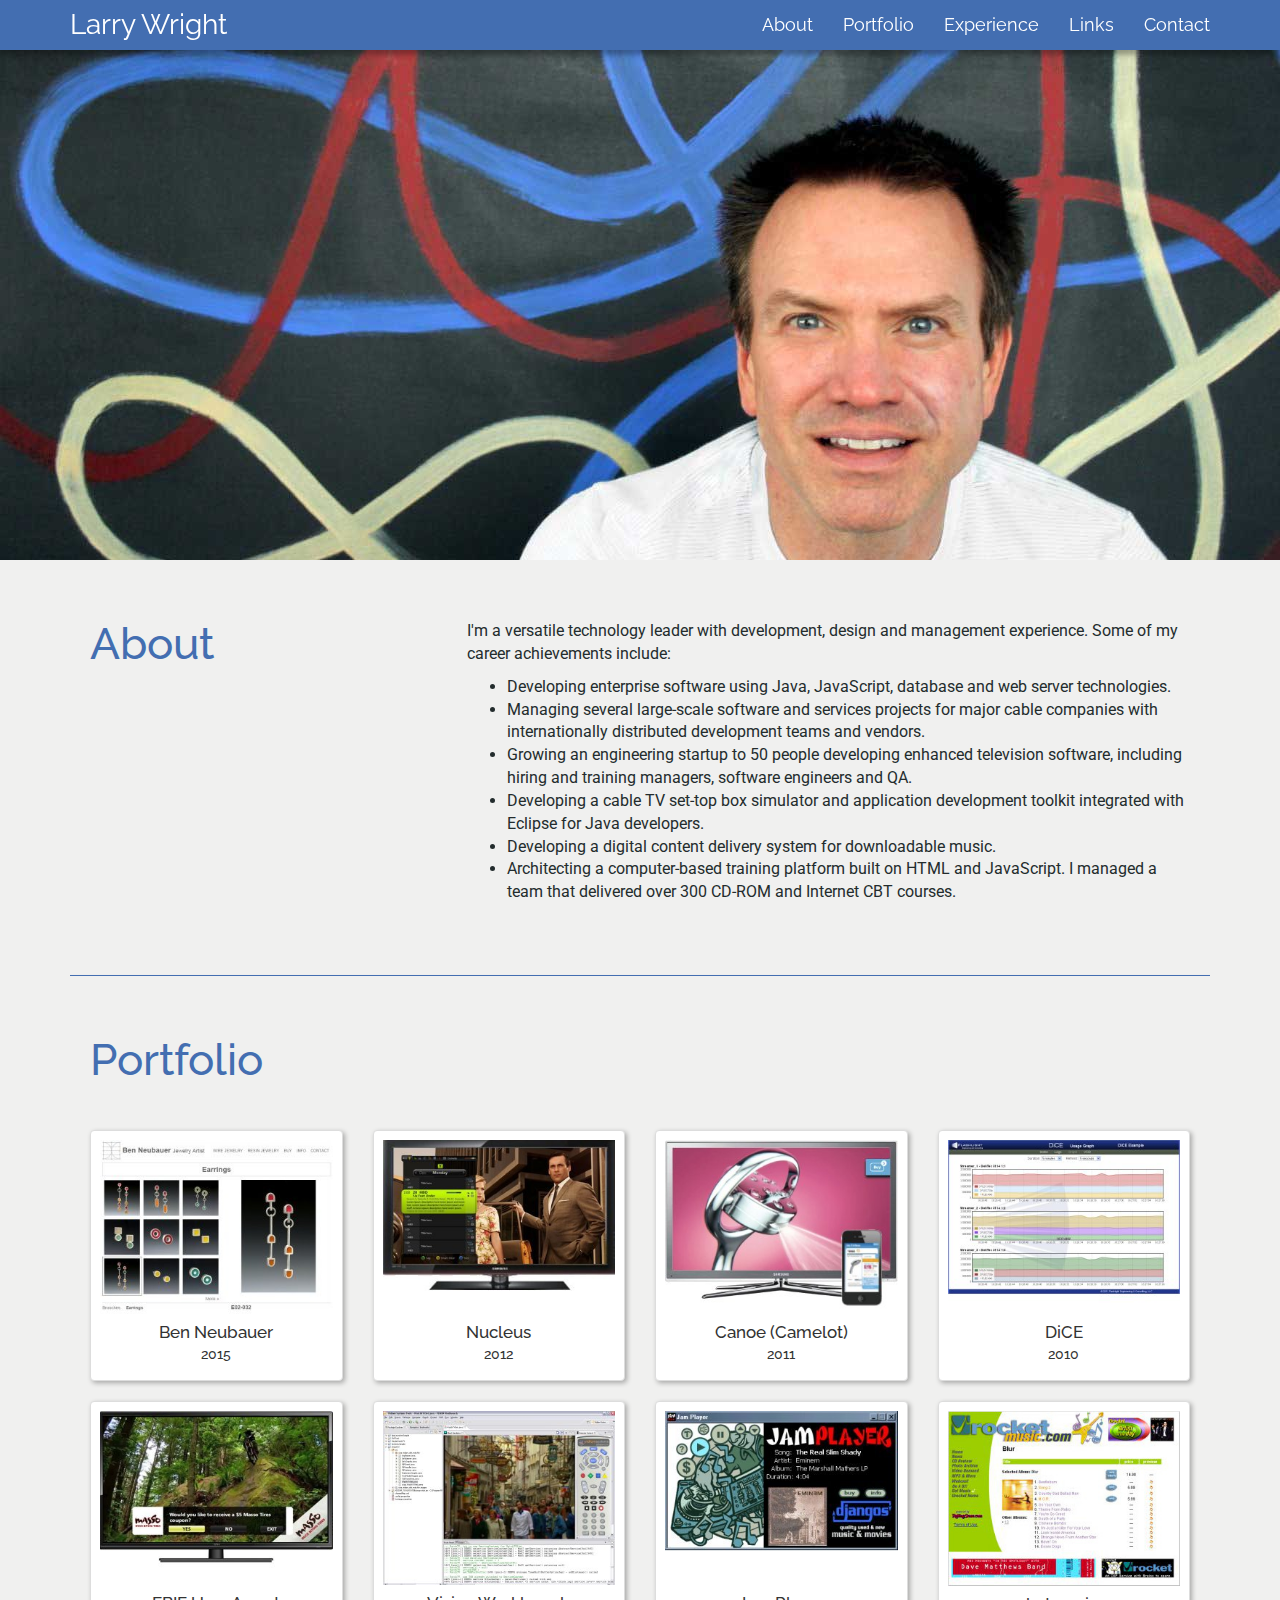
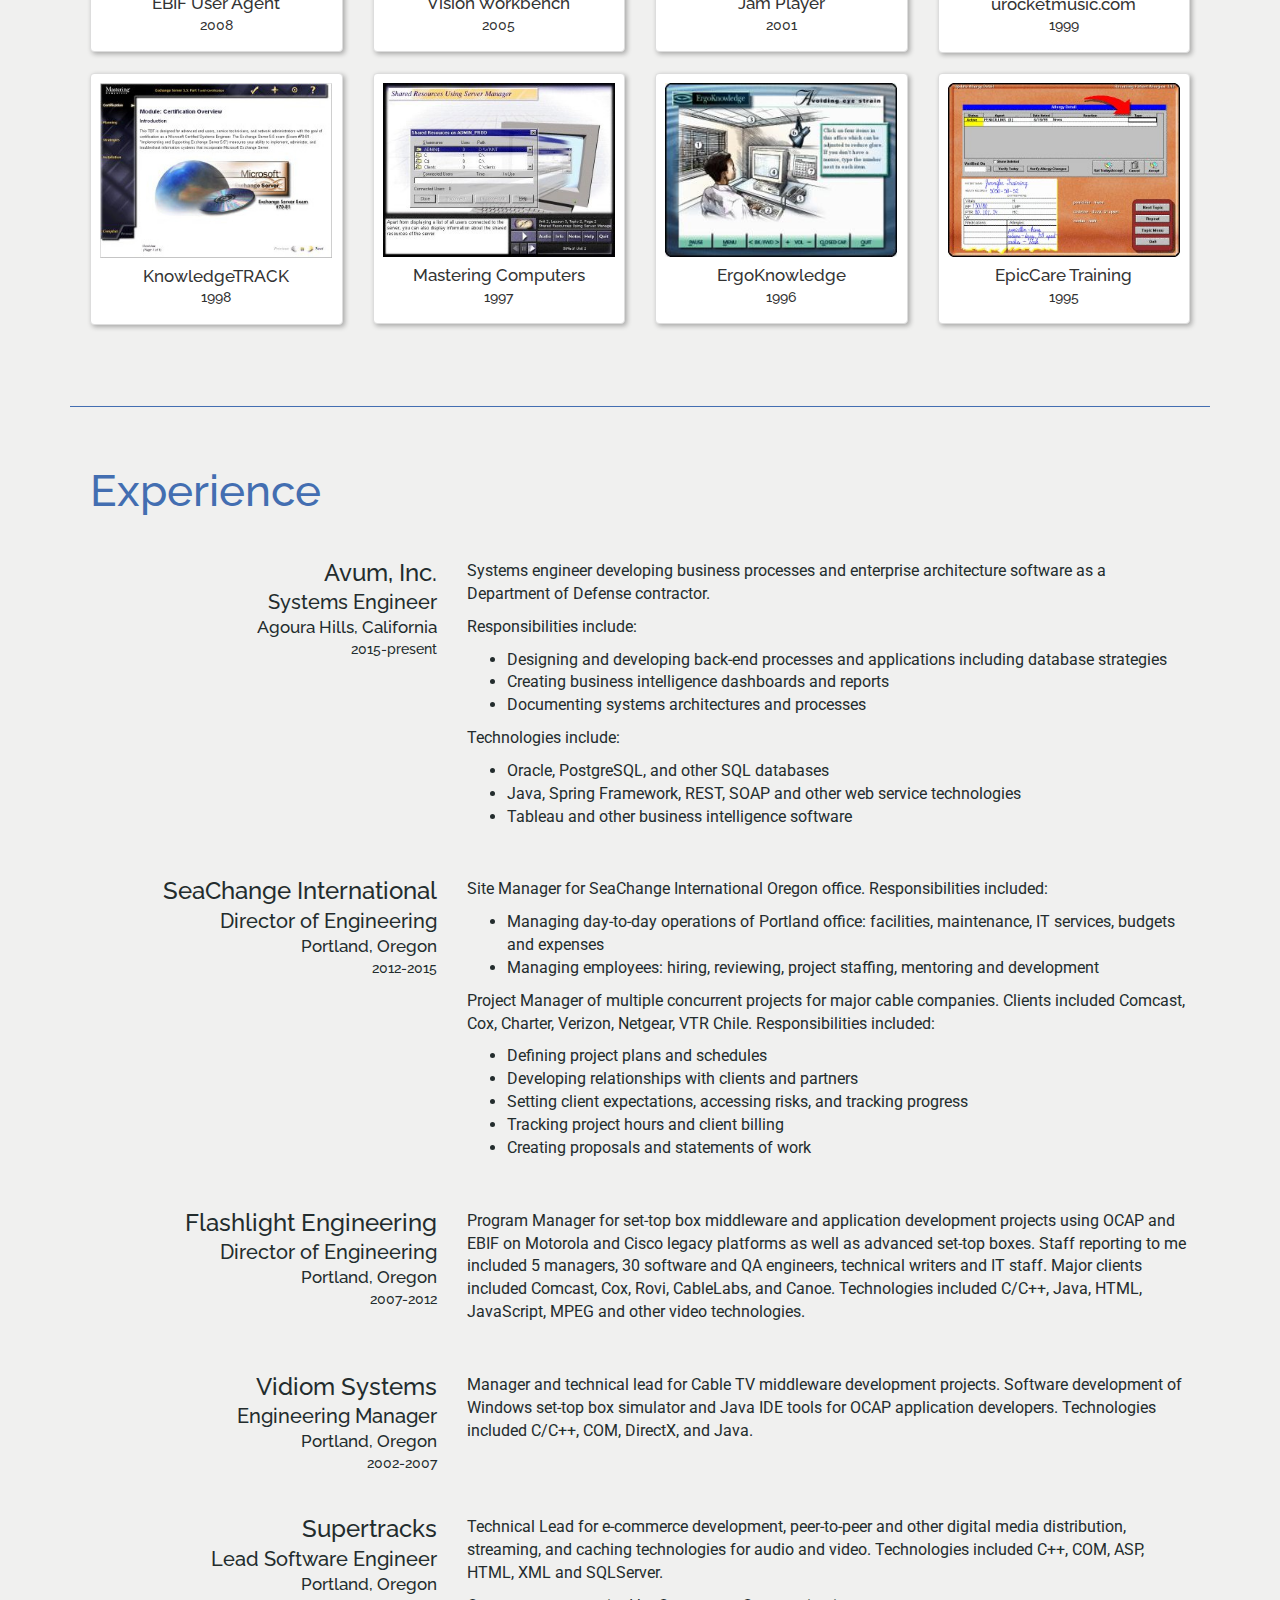
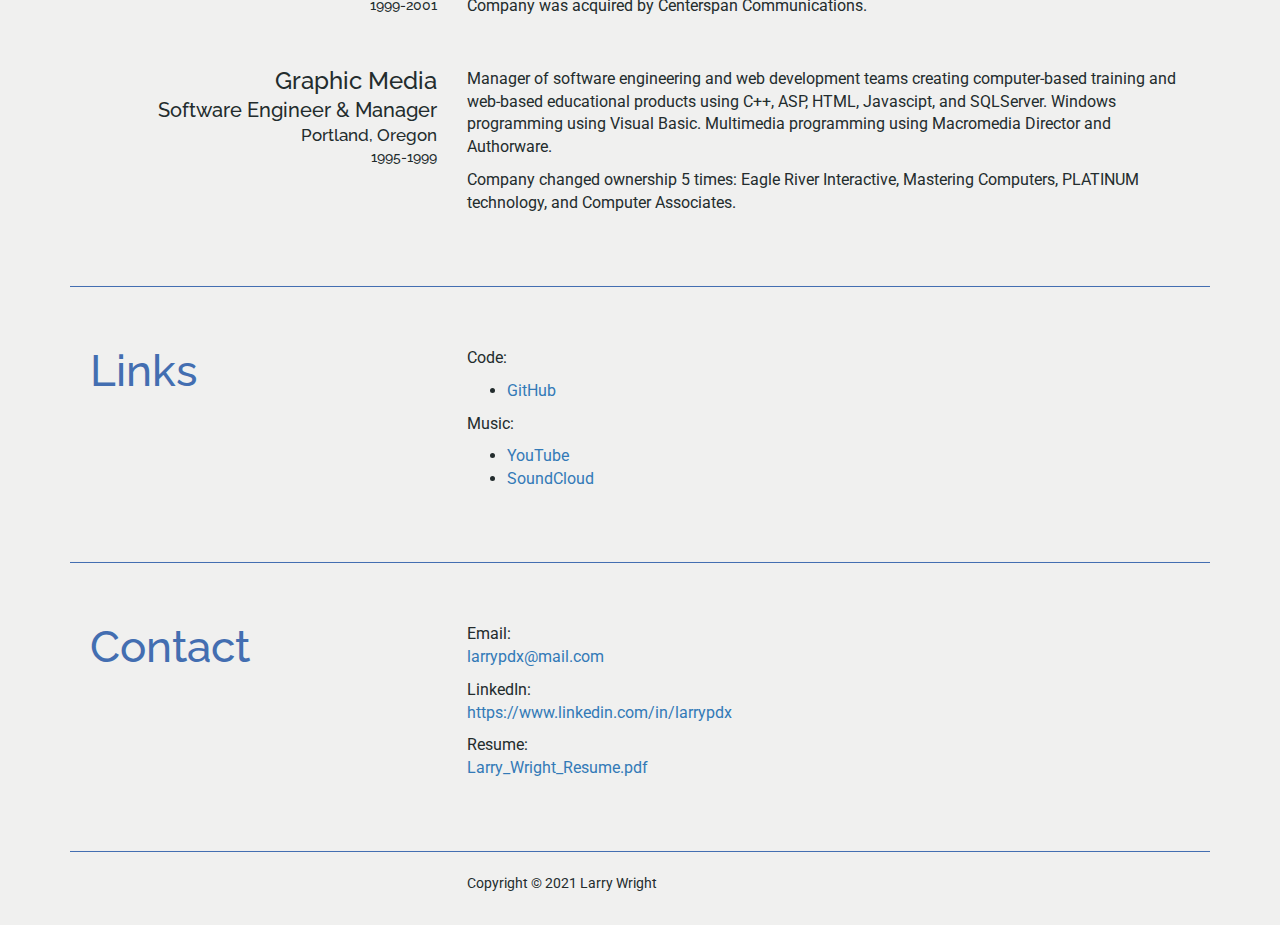
<file: index.html>
<!DOCTYPE html>
<html lang="en">
<head>
  <meta charset="utf-8">
  <meta http-equiv="X-UA-Compatible" content="IE=edge">
  <meta name="viewport" content="width=device-width, initial-scale=1">
  <meta name="description" content="Larry Wright: software developer, project manager and technology leader in Portland, OR">
  <meta name="author" content="Larry Wright">
  <link rel="icon" href="favicon.png">
  <link rel="stylesheet" href="https://fonts.googleapis.com/css?family=Raleway:400,700|Roboto:400,400italic,700">
  <title>Larry Wright</title>

  <!-- Bootstrap core CSS -->
  <link rel="stylesheet" href="https://maxcdn.bootstrapcdn.com/bootstrap/3.3.5/css/bootstrap.min.css">

  <!-- Custom styles for this template -->
  <link href="css/app.css" rel="stylesheet">

  <!-- HTML5 shim and Respond.js for IE8 support of HTML5 elements and media queries -->
  <!--[if lt IE 9]>
    <script src="https://oss.maxcdn.com/html5shiv/3.7.2/html5shiv.min.js"></script>
    <script src="https://oss.maxcdn.com/respond/1.4.2/respond.min.js"></script>
  <![endif]-->
</head>

<body>

<nav class="navbar navbar-inverse navbar-fixed-top">
  <div class="container">
    <div class="navbar-header">
      <button type="button" class="navbar-toggle collapsed" data-toggle="collapse" data-target="#navbar">
        <span class="icon-bar"></span>
        <span class="icon-bar"></span>
        <span class="icon-bar"></span>
      </button>
      <a class="navbar-brand" data-scroll href="#">Larry Wright</a>
    </div>
    <div id="navbar" class="navbar-collapse collapse">
      <ul class="nav navbar-nav navbar-right">
        <li><a data-scroll href="#about">About</a></li>
        <li><a data-scroll href="#portfolio">Portfolio</a></li>
        <li><a data-scroll href="#experience">Experience</a></li>
        <li><a data-scroll href="#links">Links</a></li>
        <li><a data-scroll href="#contact">Contact</a></li>
      </ul>
    </div>
  </div>
</nav>

<section id="hero"></section>

<!-- Main Content -->
<div class="container">

<!-- About -->
<section id="about">
  <div class="row">
    <div class="col-md-4">
      <h1>About</h1>
    </div>
    <div class="col-md-8">
      <p>I'm a versatile technology leader with development, design and management experience. Some of my career achievements include:</p>
      <ul>
          <li>Developing enterprise software using Java, JavaScript, database and web server technologies.</li>
          <li>Managing several large-scale software and services projects for major cable companies with internationally distributed development teams and vendors.</li>
          <li>Growing an engineering startup to 50 people developing enhanced television software, including hiring and training managers, software engineers and QA.</li>
          <li>Developing a cable TV set-top box simulator and application development toolkit integrated with Eclipse for Java developers.</li>
          <li>Developing a digital content delivery system for downloadable music.</li>
          <li>Architecting a computer-based training platform built on HTML and JavaScript. I managed a team that delivered over 300 CD-ROM and Internet CBT courses.</li>
      </ul>
    </div><!-- col -->
  </div><!-- row -->
</section>

<hr>

<!-- Portfolio -->
<section id="portfolio">
  <div class="row">
    <div class="col-md-12">
      <h1>Portfolio</h1>
    </div>
  </div>
  <div class="row">

    <div class=" col-sm-4 col-md-3">
      <a class="thumbnail" href="img/jewel_large.jpg">
        <img src="img/jewel_small.jpg" alt="benneubauer.com">
        <div class="caption">
          <h4 >Ben Neubauer</h4>
          <h5>2015</h5>
        </div>
      </a>
    </div>
    <div class=" col-sm-4 col-md-3">
      <a class="thumbnail" href="img/nucleus_large.jpg">
        <img src="img/nucleus_small.jpg" alt="Nucleus">
        <div class="caption">
          <h4>Nucleus</h4>
          <h5>2012</h5>
        </div>
      </a>
    </div>
    <div class=" col-sm-4 col-md-3">
      <a class="thumbnail" href="img/camelot_large.jpg">
        <img src="img/camelot_small.jpg" alt="Canoe (Camelot)">
        <div class="caption">
          <h4>Canoe (Camelot)</h4>
          <h5>2011</h5>
        </div>
      </a>
    </div>
    <div class=" col-sm-4 col-md-3">
      <a class="thumbnail" href="img/dice_large.jpg">
        <img src="img/dice_small.jpg" alt="DiCE">
        <div class="caption">
          <h4>DiCE</h4>
          <h5>2010</h5>
        </div>
      </a>
    </div>
    <div class=" col-sm-4 col-md-3">
      <a class="thumbnail" href="img/ebif_large.jpg">
        <img src="img/ebif_small.jpg" alt="EBIF User Agent">
        <div class="caption">
          <h4>EBIF User Agent</h4>
          <h5>2008</h5>
        </div>
      </a>
    </div>
    <div class=" col-sm-4 col-md-3">
      <a class="thumbnail" href="img/vwb_large.jpg">
        <img src="img/vwb_small.jpg" alt="Vision Workbench">
        <div class="caption">
          <h4>Vision Workbench</h4>
          <h5>2005</h5>
        </div>
      </a>
    </div>
    <div class=" col-sm-4 col-md-3">
      <a class="thumbnail" href="img/jamplayer_large.jpg">
        <img src="img/jamplayer_small.jpg" alt="Jam Player">
        <div class="caption">
          <h4>Jam Player</h4>
          <h5>2001</h5>
        </div>
      </a>
    </div>
    <div class=" col-sm-4 col-md-3">
      <a class="thumbnail" href="img/urocket_large.jpg">
        <img src="img/urocket_small.jpg" alt="urocketmusic.com">
        <div class="caption">
          <h4>urocketmusic.com</h4>
          <h5>1999</h5>
        </div>
      </a>
    </div>
    <div class=" col-sm-4 col-md-3">
      <a class="thumbnail" href="img/knowledgetrack_large.jpg">
        <img src="img/knowledgetrack_small.jpg" alt="KnowledgeTRACK">
        <div class="caption">
          <h4>KnowledgeTRACK</h4>
          <h5>1998</h5>
        </div>
      </a>
    </div>
    <div class=" col-sm-4 col-md-3">
      <a class="thumbnail" href="img/skillbuilder_large.jpg">
        <img src="img/skillbuilder_small.jpg" alt="Mastering Computers CBT">
        <div class="caption">
          <h4>Mastering Computers</h4>
          <h5>1997</h5>
        </div>
      </a>
    </div>
    <div class=" col-sm-4 col-md-3">
      <a class="thumbnail" href="img/ergoknowledge_small.jpg">
        <img src="img/ergoknowledge_small.jpg" alt="ErgoKnowledge">
        <div class="caption">
          <h4>ErgoKnowledge</h4>
          <h5>1996</h5>
        </div>
      </a>
    </div>
    <div class=" col-sm-4 col-md-3">
      <a class="thumbnail" href="img/kaiser_small.jpg">
        <img src="img/kaiser_small.jpg" alt="EpicCare Training">
        <div class="caption">
          <h4>EpicCare Training</h4>
          <h5>1995</h5>
        </div>
      </a>
    </div>

  </div><!-- row -->
</section>

<!-- Modal -->
<div id="lightbox" class="modal fade">
  <div class="modal-dialog modal-lg">
    <div class="modal-content">

      <div class="modal-header">
        <button type="button" class="close" data-dismiss="modal"><span>&times;</span></button>
        <h4 class="modal-title">Portfolio</h4>
      </div>

      <div class="modal-body">

<!-- Carousel -->
<div id="carousel" class="carousel slide" data-ride="carousel" data-interval="false">
  <div class="carousel-inner" role="listbox">
    <div class="item active">
      <img src="img/jewel_large.jpg" alt="">
      <div class="carousel-caption">
        <h3>Ben Neubauer Jewelry</h3>
        <h4>2015</h4>
        <p>In this freelance project, I developed a PHP application for <b>Ben Neubauer</b> (jewelry artist). One of his main goals was to have a website with a highly customized look but retain the ability to easily add new products to the site. See the live site here: <a href='http://benneubauer.com/' target='_blank'>http://benneubauer.com</a></p>
      </div>
    </div>
    <div class="item">
      <img src="img/nucleus_large.jpg" alt="">
      <div class="carousel-caption">
        <h3>Nucleus</h3>
        <h4>2012</h4>
        <p><b>SeaChange Nucleus</b> video gateway software is an implementation of the Open Cable RDK (Reference Design Kit) standard for advanced set-top boxes. Nucleus provides a TV-centric framework for HTML5 applications running on advanced set-top boxes.</p>
        <p>My team ported the Nucleus stack to an Arris gateway and IP client for VTR Chile. I also managed a team developing an enhanced program guide using HTML5 and Javacript.</p>
      </div>
    </div>
    <div class="item">
      <img src="img/camelot_large.jpg" alt="">
      <div class="carousel-caption">
        <h3>Canoe (Camelot)</h3>
        <h4>2011</h4>
        <p><b>Camelot</b> was a project for Canoe Ventures that combined EBIF applications on cable TV set-top boxes with HTML applications on mobile devices to provide interactive e-commerce solutions to TV viewers.</p>
      </div>
    </div>
    <div class="item">
      <img src="img/dice_large.jpg" alt="">
      <div class="carousel-caption">
        <h3>DiCE</h3>
        <h4>2010</h4>
        <p>The Flashlight Digital Cable Emulator (<b>DiCE</b>) is a Linux-based video streamer that enables software developers to build and test interactive TV applications. DiCE delivers MPEG-2 transport streams (both broadcast and on-demand formats) as well as interactive applications and program specific information (PSI) to cable devices via QAM. DiCE provides a web interface to configure streams and applications.</p>
      </div>
    </div>
    <div class="item">
      <img src="img/ebif_large.jpg" alt="">
      <div class="carousel-caption">
        <h3>EBIF User Agent</h3>
        <h4>2008</h4>
        <p>Enhanced Binary Interchange Format (<b>EBIF</b>) is a specification for software applications that provide interactivity on most legacy set-top boxes. EBIF applications can be delivered over an RF stream to any set-top box with an EBIF user agent (similar to a web browser). The user agent renders the EBIF markup into graphics on the end user&rsquo;s television. The EBIF standard also enables two-way communication between the set-top box and backoffice servers. Flashlight Engineering developed and deployed an EBIF user agent on Motorola set-top boxes for Cox Communications.</p>
      </div>
    </div>
    <div class="item">
      <img src="img/vwb_large.jpg" alt="">
      <div class="carousel-caption">
        <h3>Vision Workbench</h3>
        <h4>2005</h4>
        <p>Vidiom Systems <b>VISION Workbench</b> was an Open Cable Application Platform (OCAP) Java development environment based in Eclipse. It allowed application, operating system, and middleware developers to more efficiently write and debug software for OCAP set-top boxes. It included a set-top box emulator and Eclipse plugins to develop and debug OCAP Java applications in real time. This product was later released as an open source project called tru2way Workbench by CableLabs.</p>
      </div>
    </div>
    <div class="item">
      <img src="img/jamplayer_large.jpg" alt="">
      <div class="carousel-caption">
        <h3>Jam Player (RTrack)</h3>
        <h4>2001</h4>
        <p><b>Jam Player</b> was based on Supertracks&rsquo; audio streaming technology that delivered music from cached, secure files. This method was a cost-effective way to deliver music over the Internet while providing CD-quality music playback. It also enabled new advertising and promotion models incorporating demographic targeting and detailed tracking. The Supertracks platform was a modular design utilizing a framework architecture based on COM. Component DLLs were created in C++ and user interface components were created in HTML/Javascript.  This was deployed by Microsoft, Virgin and EMI in a public beta with Portland radio station Jammin 95.5, and hip-hop website XTuner.</p>
      </div>
    </div>
    <div class="item">
      <img src="img/urocket_large.jpg" alt="">
      <div class="carousel-caption">
        <h3>urocketmusic.com</h3>
        <h4>1999</h4>
        <p><b>URocket</b> was a partnership between Supertracks, Preview Systems, Intel, NEC/Packard Bell, and EMI Music. Supertracks developed a micro-payment system for music called the Internet Music Card (IMC). These cards were bundled with home music studio PCs by NEC/Packard Bell. Music provided by EMI was sold through the URocket music portal. My team developed the web pages and file delivery software using Microsoft ASP and SQL Server. The music files were encrypted using Intel&rsquo;s Software Integrity System and license management was provided by Preview Systems ZipLock digital rights management (DRM).</p>
      </div>
    </div>
    <div class="item">
      <img src="img/knowledgetrack_large.jpg" alt="">
      <div class="carousel-caption">
        <h3>KnowledgeTRACK</h3>
        <h4>1998</h4>
        <p><b>KnowledgeTRACK</b> is a computer based training product designed to run in a web browser or from CD-ROM. Courses were created by Mastering Computers on MCSE Certification topics. Additional courses were created for MacMillan New Riders Publishing and PLATINUM technology. My team developed a cutting-edge training engine in HTML/JavaScript, along with content creation tools in C++ and Visual Basic.</p>
      </div>
    </div>
    <div class="item">
      <img src="img/skillbuilder_large.jpg" alt="">
      <div class="carousel-caption">
        <h3>Mastering Computers CBT</h3>
        <h4>1997</h4>
        <p><b>Mastering Computers</b> worked with NETg to create a library of over 300 CBT products for Information Technology professionals. My team created a CD-ROM based playback engine for these products using C++. In-house development tools were also created to quickly create custom training material including graphics and audio.</p>
      </div>
    </div>
    <div class="item">
      <img src="img/ergoknowledge_small.jpg" alt="">
      <div class="carousel-caption">
        <h3>ErgoKnowledge</h3>
        <h4>1996</h4>
        <p>The <b>ErgoKnowledge</b> CD-ROM training product teaches good ergonomic practices to anyone who sits at a computer all day. It was programmed in Macromedia Authorware and was one of several award-winning training products from Graphic Media. This CBT included video and interactive exercises.</p>
      </div>
    </div>
    <div class="item">
      <img src="img/kaiser_small.jpg" alt="">
      <div class="carousel-caption">
        <h3>EpicCare Training</h3>
        <h4>1995</h4>
        <p>In 1995 <b>Kaiser Permanente</b> was automating their entire patient medical record system and Doctor&rsquo;s office processes with a product called EpicCare. Graphic Media was chosen to create a computer based training product to help doctors and nurses learn this electronic system for the first time. The CBT was programmed in Macromedia Authorware and featured video taken at Kaiser offices. The product also used audio to convey all instructional material. In addition to multimedia elements, courses used simulations of the software being taught.</p>
      </div>
    </div>
  </div><!-- end carousel-inner -->

  <a class="left carousel-control" href="#carousel" role="button" data-slide="prev">
    <span class="glyphicon glyphicon-chevron-left"></span>
  </a>
  <a class="right carousel-control" href="#carousel" role="button" data-slide="next">
    <span class="glyphicon glyphicon-chevron-right"></span>
  </a>
</div><!-- end carousel -->

      </div><!-- end modal-body -->
    </div><!-- end modal-content -->
  </div><!-- end modal-dialog -->
</div><!-- end modal (lightbox) -->

<hr>

<!-- Experience -->
<section id="experience">
  <div class="row">
    <div class="col-md-12">
      <h1>Experience</h1>
    </div>
  </div>
  <div class="row">
    <div class="col-sm-4">
      <h2>Avum, Inc.</h2>
      <h3>Systems Engineer</h3>
      <h4>Agoura Hills, California</h4>
      <h5>2015-present</h5>
    </div>
    <div class="col-sm-8">
      <p>Systems engineer developing business processes and enterprise architecture software as a Department of Defense contractor.</p>
      <p>Responsibilities include:</p>
      <ul>
        <li>Designing and developing back-end processes and applications including database strategies</li>
        <li>Creating business intelligence dashboards and reports</li>
        <li>Documenting systems architectures and processes</li>
      </ul>
      <p>Technologies include:</p>
      <ul>
        <li>Oracle, PostgreSQL, and other SQL databases</li>
        <li>Java, Spring Framework, REST, SOAP and other web service technologies</li>
        <li>Tableau and other business intelligence software</li>
      </ul>
    </div>
  </div>
  <div class="row">
    <div class="col-sm-4">
      <h2>SeaChange International</h2>
      <h3>Director of Engineering</h3>
      <h4>Portland, Oregon</h4>
      <h5>2012-2015</h5>
    </div>
    <div class="col-sm-8">
      <p>Site Manager for SeaChange International Oregon office. Responsibilities included:</p>
      <ul>
        <li>Managing day-to-day operations of Portland office: facilities, maintenance, IT services, budgets and expenses</li>
        <li>Managing employees: hiring, reviewing, project staffing, mentoring and development</li>
      </ul>
      <p>Project Manager of multiple concurrent projects for major cable companies. Clients included Comcast, Cox, Charter, Verizon, Netgear, VTR Chile. Responsibilities included:</p>
      <ul>
        <li>Defining project plans and schedules</li>
        <li>Developing relationships with clients and partners</li>
        <li>Setting client expectations, accessing risks, and tracking progress</li>
        <li>Tracking project hours and client billing</li>
        <li>Creating proposals and statements of work</li>
      </ul>
    </div>
  </div>
  <div class="row">
    <div class="col-sm-4">
      <h2>Flashlight Engineering</h2>
      <h3>Director of Engineering</h3>
      <h4>Portland, Oregon</h4>
      <h5>2007-2012</h5>
    </div>
    <div class="col-sm-8">
      <p>Program Manager for set-top box middleware and application development projects using OCAP and EBIF on Motorola and Cisco legacy platforms as well as advanced set-top boxes. Staff reporting to me included 5 managers, 30 software and QA engineers, technical writers and IT staff. Major clients included Comcast, Cox, Rovi, CableLabs, and Canoe. Technologies included C/C++, Java, HTML, JavaScript, MPEG and other video technologies.</p>
    </div>
  </div>
  <div class="row">
    <div class="col-sm-4">
      <h2>Vidiom Systems</h2>
      <h3>Engineering Manager</h3>
      <h4>Portland, Oregon</h4>
      <h5>2002-2007</h5>
    </div>
    <div class="col-sm-8">
      <p>Manager and technical lead for Cable TV middleware development projects. Software development of Windows set-top box simulator and Java IDE tools for OCAP application developers. Technologies included C/C++, COM, DirectX, and Java.</p>
    </div>
  </div>
  <div class="row">
    <div class="col-sm-4">
      <h2>Supertracks</h2>
      <h3>Lead Software Engineer</h3>
      <h4>Portland, Oregon</h4>
      <h5>1999-2001</h5>
    </div>
    <div class="col-sm-8">
      <p>Technical Lead for e-commerce development, peer-to-peer and other digital media distribution, streaming, and caching technologies for audio and video. Technologies included C++, COM, ASP, HTML, XML and SQLServer.</p>
      <p>Company was acquired by Centerspan Communications.</p>
    </div>
  </div>
  <div class="row">
    <div class="col-sm-4">
      <h2>Graphic Media</h2>
      <h3>Software Engineer &amp; Manager</h3>
      <h4>Portland, Oregon</h4>
      <h5>1995-1999</h5>
    </div>
    <div class="col-sm-8">
      <p>Manager of software engineering and web development teams creating computer-based training and web-based educational products using C++, ASP, HTML, Javascipt, and SQLServer. Windows programming using Visual Basic. Multimedia programming using Macromedia Director and Authorware.</p>
      <p>Company changed ownership 5 times: Eagle River Interactive, Mastering Computers, PLATINUM technology, and Computer Associates.</p>
    </div>
  </div>
</section>

<hr>

<!-- Links -->
<section id="links">
  <div class="row">
    <div class="col-md-4">
      <h1>Links</h1>
    </div>
    <div class="col-md-8">
      <p>Code:</p>
      <ul>
          <li><a href="https://github.com/eldub10" target="_blank">GitHub</a></li>
      </ul>
      <p>Music:</p>
      <ul>
          <li><a href="https://www.youtube.com/playlist?list=PLDiQbpttl8NHO-Xhcw4hiRoNeP7TckKXL" target="_blank">YouTube</a></li>
          <li><a href="https://soundcloud.com/eldub1" target="_blank">SoundCloud</a></li>
      </ul>
    </div>
  </div>

  <hr>

</section>

<!-- Contact -->
<section id="contact">
  <div class="row">
    <div class="col-md-4">
      <h1>Contact</h1>
    </div>
    <div class="col-md-8">
      Email:
      <p><a href="mailto:larrypdx@mail.com">larrypdx@mail.com</a></p>
      LinkedIn:
      <p><a href="https://www.linkedin.com/in/larrypdx" target="_blank">https://www.linkedin.com/in/larrypdx</a> </p>
      Resume:
      <p><a href="https://www.dropbox.com/s/9lshfcqqzv0i2yn/Larry_Wright_Resume.pdf" target="_blank">Larry_Wright_Resume.pdf</a></p>
    </div>
  </div>
</section>

<hr>

<!-- Footer -->
<footer id="footer">
  <div class="row">
    <div class="col-md-8 col-md-offset-4">
      <p><small>Copyright &copy; 2021 Larry Wright</small></p>
    </div>
  </div>
</footer>

<script src="https://code.jquery.com/jquery-1.11.3.min.js"></script>
<script src="https://maxcdn.bootstrapcdn.com/bootstrap/3.3.5/js/bootstrap.min.js"></script>
<script src="js/vendor/smooth-scroll.min.js"></script>
<script src="js/app.js"></script>
</body>
</html>
</file>
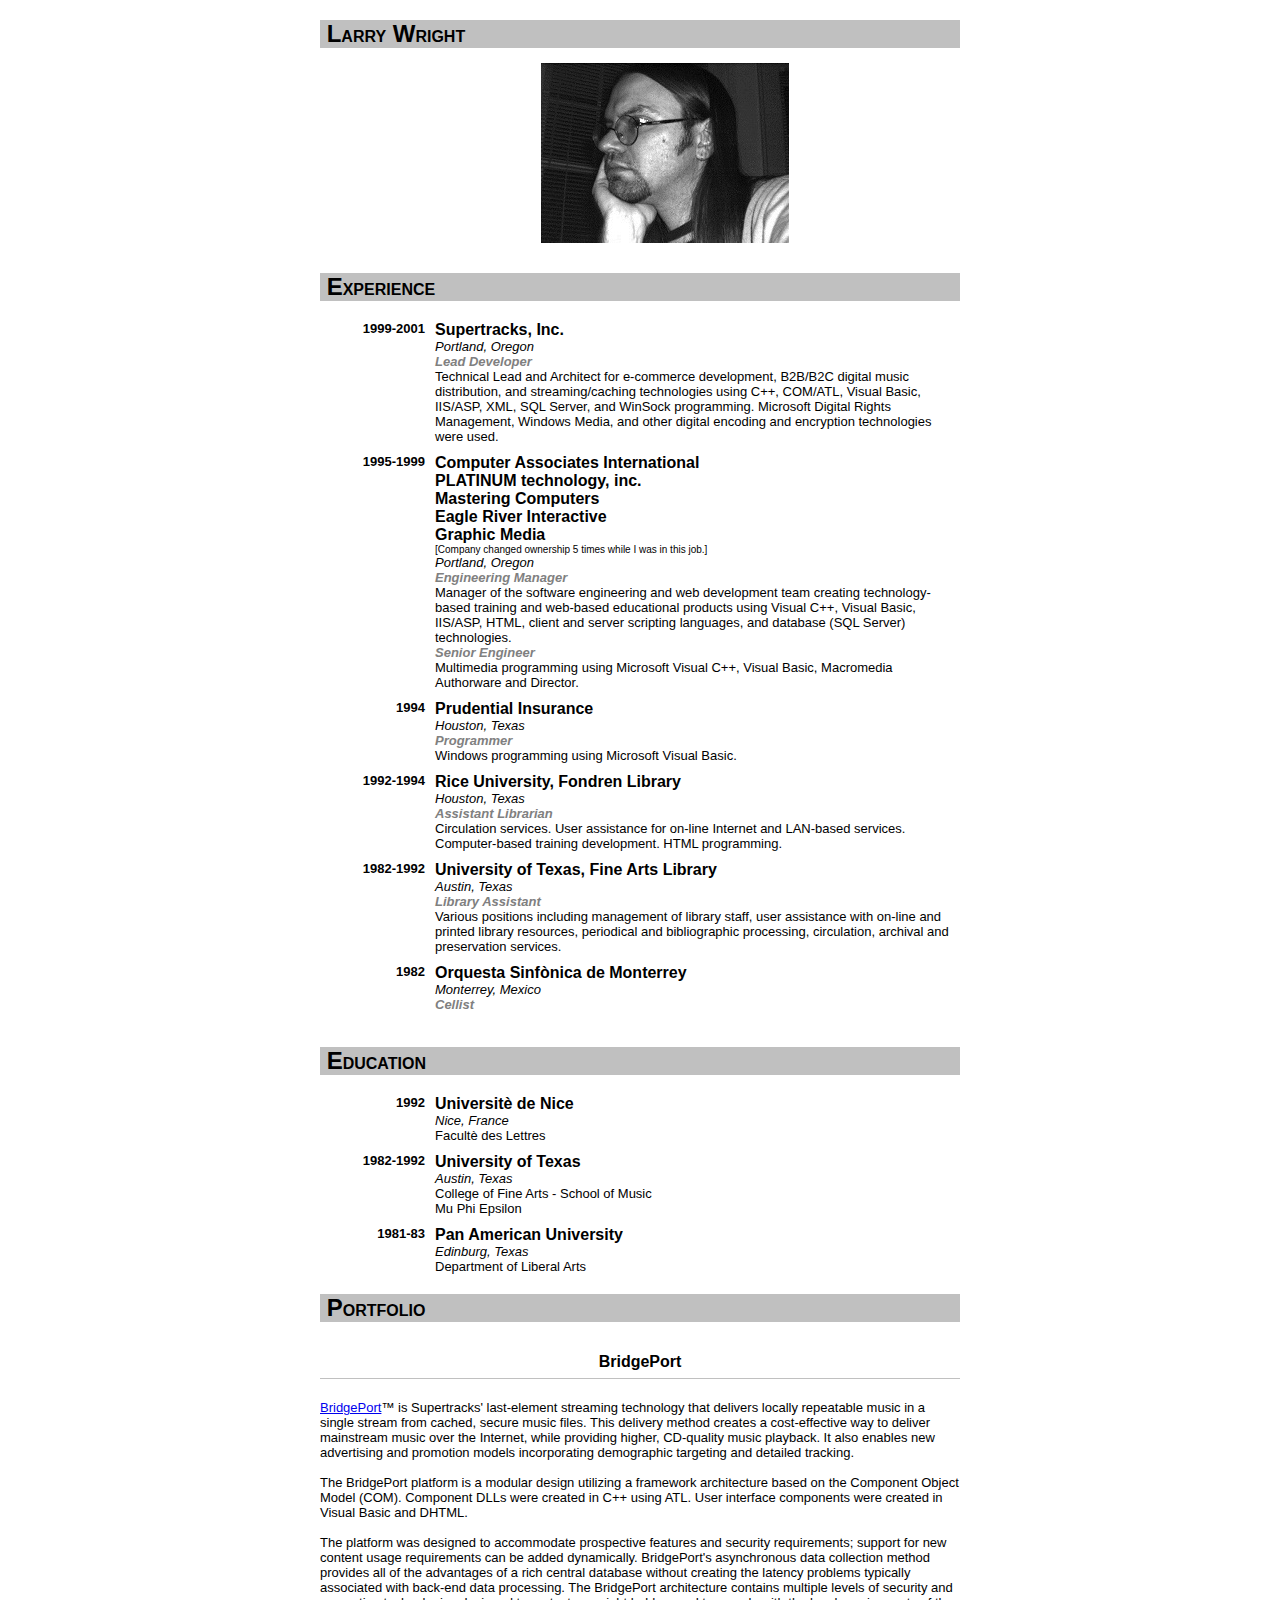
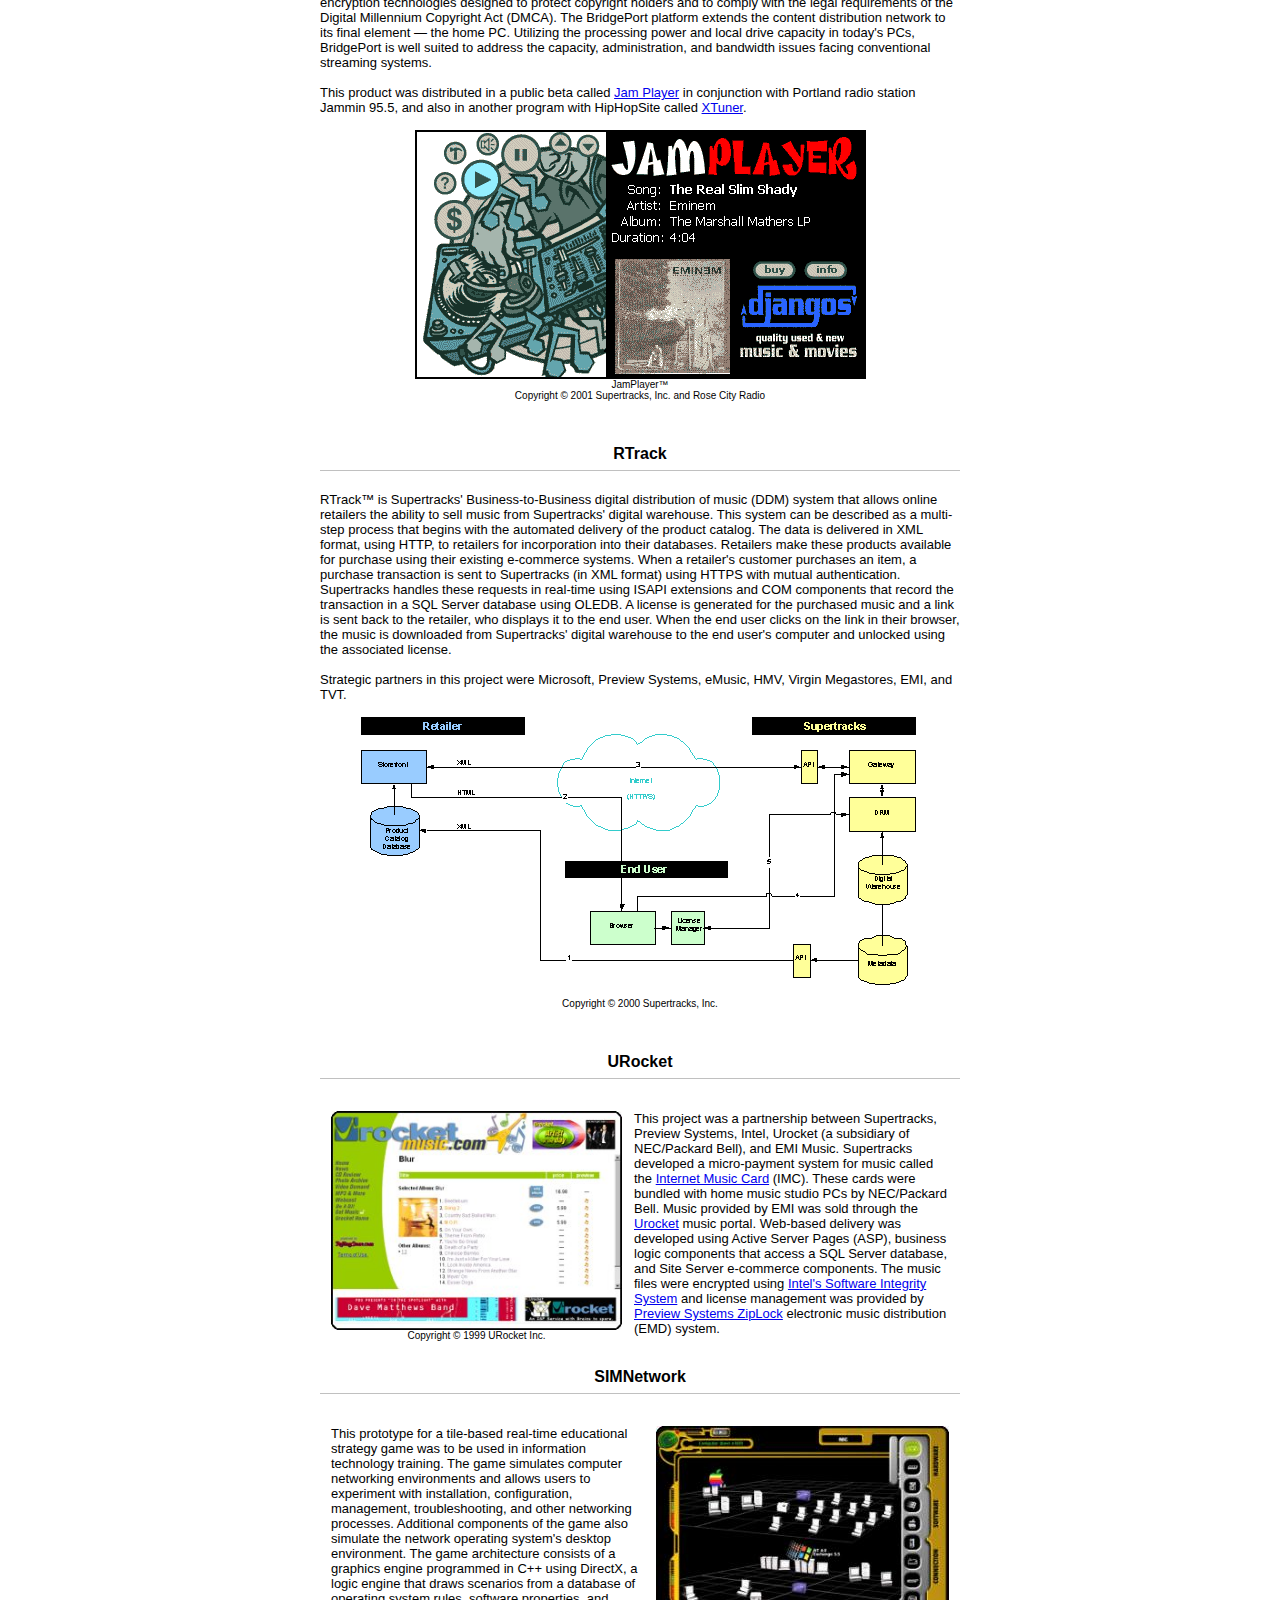
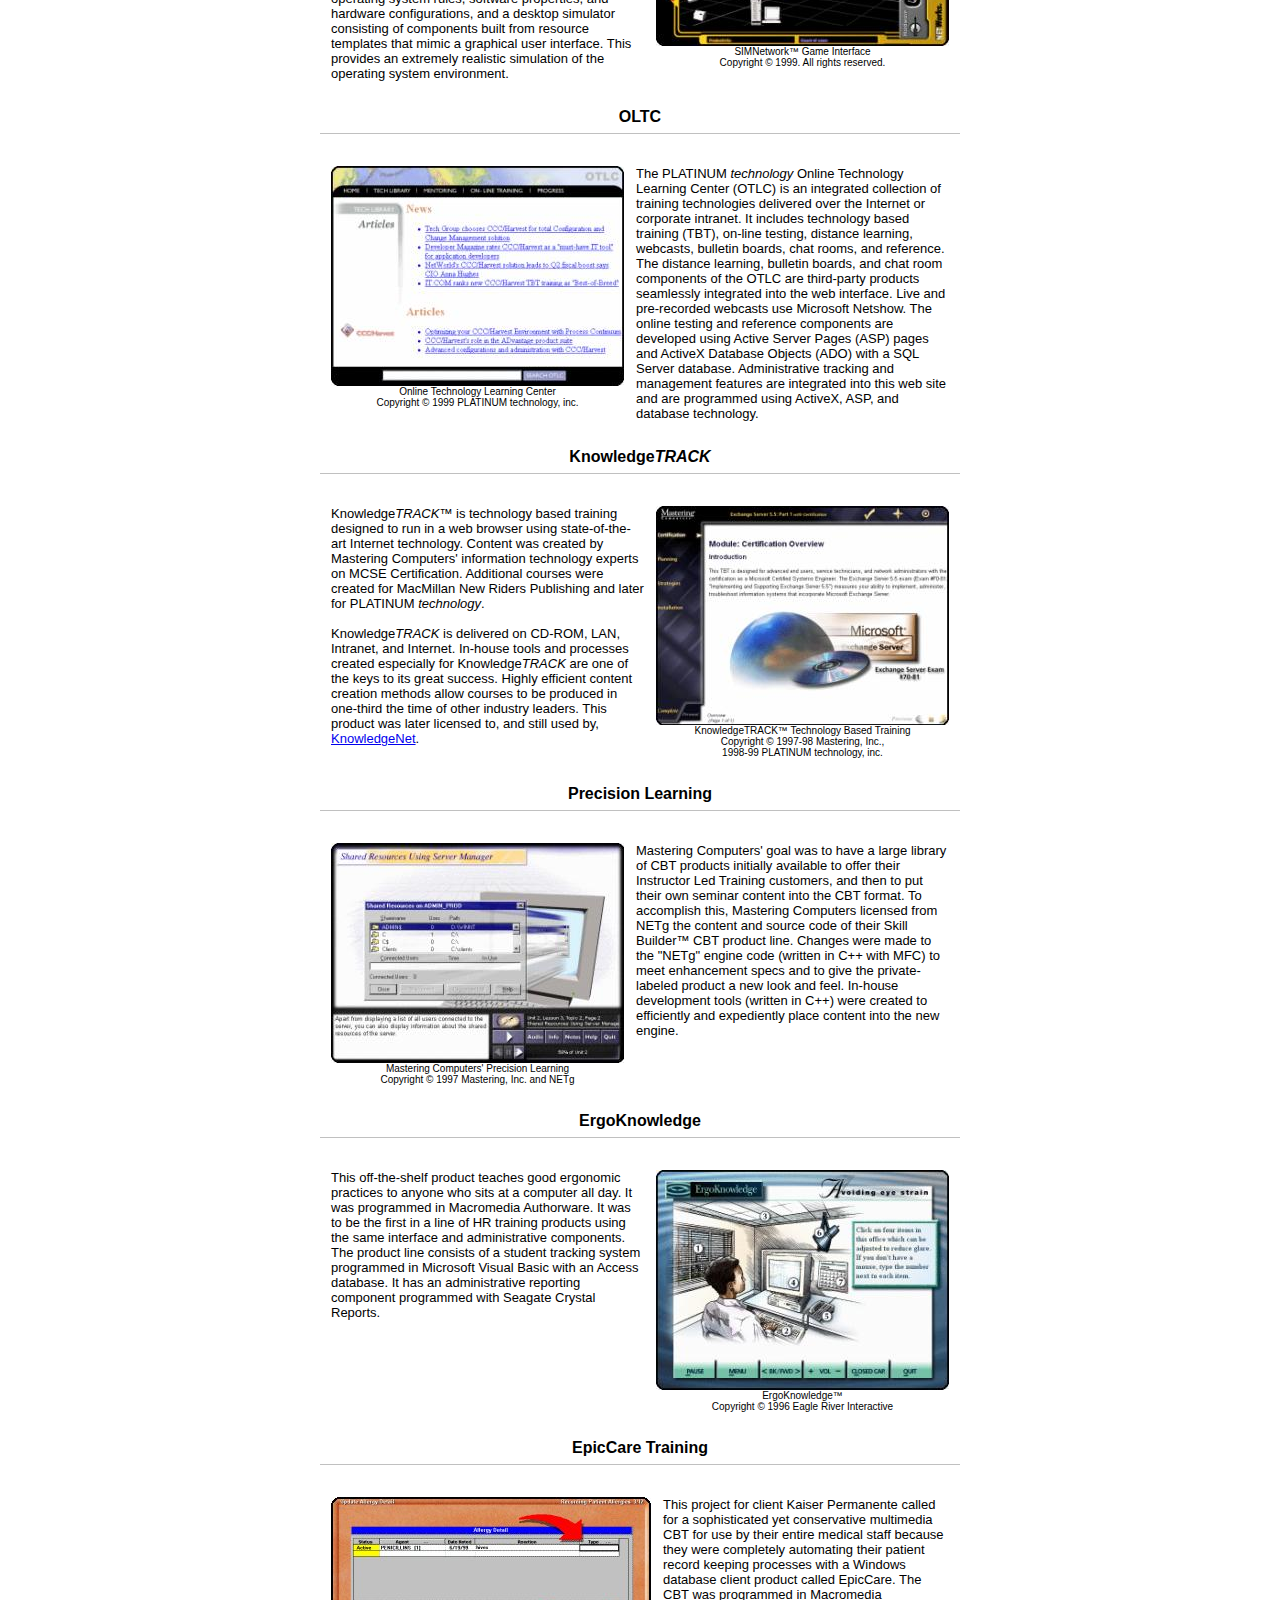
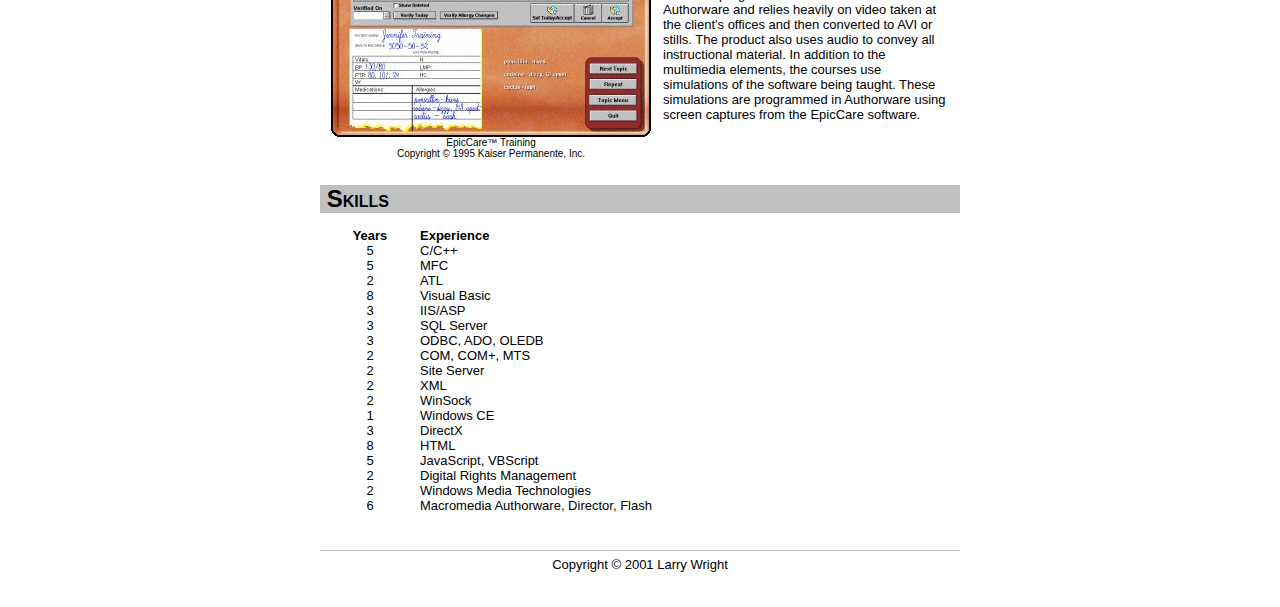
<file: 2001/index.html>
<html>
<head>
<title>Larry Wright</title>

<style>
     BODY  {
     	font-family : Arial;
     	font-size : small;
     	color : Black;
     	background-color : White;
     	width: 640px;
     	margin: 20px auto;
     }

     TD  {
     	font-family : Arial;
     	font-size : small;
     }

     hr {
          border-color: Silver;
     }

     h3 {
          font-size: medium;
          margin-bottom: 0;
     }

     .Heading  {
     	font-size : medium;
     	font-family : Arial;
     	font-weight : bold;
     }

     .Cap  {
     	font-size : x-large;
     	font-family : Arial;
     	font-weight : bold;
     }

     .Section  {
     	font-size : x-large;
     	font-family : Arial;
     	font-weight : bold;
     	color : Black;
     	background-color : Silver;
     }

     </style>

</head>
<body>

<!-- Contact -->
<div class="Section">&nbsp;<font class="Cap">L</font><font class="Heading">ARRY</font>&nbsp;<font class="Cap">W</font><font class="Heading">RIGHT</font></div>
<br>
<div align="" style="font-size: small; padding-left: 50;">
<center><img src="larry.jpg" width=248 height=180 alt="" border=0></center>
</div>
<br><br>

<!--
<center><font class="Cap">O</font><font class="Heading">BJECTIVE</font></center>
<hr size="1" color="Gray"><br>
To obtain a challenging position where I can use my skills in Windows Application Programming, Web Development, and Technical Management to lead a team of programmers and architect new products for a progressive software development company.
<br><br><br>
-->

<!-- Experience -->
<div class="Section">&nbsp;<font class="Cap">E</font><font class="Heading">XPERIENCE</font></div>
<br>

<table border="0" cellspacing="0" cellpadding="5">
<tr><td width="100" align="right" valign="top" nowrap><b>1999-2001</b></td>
<td><font class="Heading">Supertracks, Inc.</font><br>
<i>Portland, Oregon</i><br>
<b><font face="" color="gray"><i>Lead Developer</i></font></b><br>
Technical Lead and Architect for e-commerce development, B2B/B2C digital music distribution, and streaming/caching technologies using C++, COM/ATL, Visual Basic, IIS/ASP, XML, SQL Server, and WinSock programming. Microsoft Digital Rights Management, Windows Media, and other digital encoding and encryption technologies were used.
</td></tr>
<tr><td align="right" valign="top" nowrap><b>1995-1999</b></td>
<td><font class="Heading">Computer Associates International<br>
PLATINUM technology, inc.<br>
Mastering Computers<br>
Eagle River Interactive<br>
Graphic Media<br></font>
<font size="-2">[Company changed ownership 5 times while I was in this job.]</font><br>
<i>Portland, Oregon</i><br>
<b><font face="" color="gray"><i>Engineering Manager</i></font></b><br>
Manager of the software engineering and web development team creating technology-based training and web-based educational products using Visual C++, Visual Basic, IIS/ASP, HTML, client and server scripting languages, and database (SQL Server) technologies.<br>
<b><font face="" color="gray"><i>Senior Engineer</i></font></b><br>
Multimedia programming using Microsoft Visual C++, Visual Basic, Macromedia Authorware and Director.
</td></tr>
<tr><td align="right" valign="top" nowrap><b>1994</b></td>
<td><font class="Heading">Prudential Insurance</font><br>
<i>Houston, Texas</i><br>
<font face="" color="gray"><b><i>Programmer</i></b></font><br>
Windows programming using Microsoft Visual Basic.</td>
</tr>
<tr>
<td align="right" valign="top" nowrap><b>1992-1994</b></td>
<td><font class="Heading">Rice University, Fondren Library</font><br>
<i>Houston, Texas</i><br>
<font face="" color="gray"><b><i>Assistant Librarian</i></b></font><br>
Circulation services. User assistance for on-line Internet and LAN-based services. Computer-based training development. HTML programming.
</td></tr>
<tr><td align="right" valign="top" nowrap><b>1982-1992</b></td>
<td><font class="Heading">University of Texas, Fine Arts Library</font><br>
<i>Austin, Texas</i><br>
<font face="" color="gray"><b><i>Library Assistant</i></b></font><br>
Various positions including management of library staff, user assistance with on-line and printed library resources, periodical and bibliographic processing, circulation, archival and preservation services.
</td></tr>
<tr><td align="right" valign="top" nowrap><b>1982</b></td>
<td><font class="Heading">Orquesta Sinf&ograve;nica de Monterrey</font><br>
<i>Monterrey, Mexico</i><br>
<font face="" color="gray"><b><i>Cellist</i></b></font><br>
</td></tr>
</table>
<br><br>

<!-- Education -->
<div class="Section">&nbsp;<font class="Cap">E</font><font class="Heading">DUCATION</font></div>
<br>

<table border="0" cellspacing="0" cellpadding="5">
<tr>
	<td width="100" align="right" valign="top" nowrap><b>1992</b></td>
	<td><font class="Heading">Universit&egrave;  de Nice</font><br>
	<i>Nice, France</i><br>
	Facult&egrave;  des Lettres<br>
	</td>
</tr>
<tr>
	<td align="right" valign="top" nowrap><b>1982-1992</b></td>
	<td><font class="Heading">University of Texas</font><br>
	<i>Austin, Texas</i><br>
	College of Fine Arts - School of Music<br>
	Mu Phi Epsilon<br>
	</td>
</tr>
<tr>
	<td align="right" valign="top" nowrap><b>1981-83</b></td>
	<td><font class="Heading">Pan American University</font><br>
	<i>Edinburg, Texas</i><br>
	Department of Liberal Arts<br>
	</td>
</tr>
</table>
<br>

<!-- Portfolio -->
<div class="Section">&nbsp;<font class="Cap">P</font><font class="Heading">ORTFOLIO</font></div>
<br>

<!-- BridgePort -->
<h3><center>BridgePort</center></h3>
<hr size="1" color="Gray"><br>

<a href="http://www.supertracks.com/products/productinfo/product_info.asp" target="_top">BridgePort</a>&trade; is Supertracks' last-element streaming technology that delivers locally repeatable music in a single stream from cached, secure music files. This delivery method creates a cost-effective way to deliver mainstream music over the Internet, while providing higher, CD-quality music playback. It also enables new advertising and promotion models incorporating demographic targeting and detailed tracking.<br>
<br>
The BridgePort platform is a modular design utilizing a framework architecture based on the Component Object Model (COM). Component DLLs were created in C++ using ATL. User interface components were created in Visual Basic and DHTML.<br>
<br>
The platform was designed to accommodate prospective features and security requirements; support for new content usage requirements can be added dynamically. BridgePort's asynchronous data collection method provides all of the advantages of a rich central database without creating the latency problems typically associated with back-end data processing. The BridgePort architecture contains multiple levels of security and encryption technologies designed to protect copyright holders and to comply with the legal requirements of the Digital Millennium Copyright Act (DMCA). The BridgePort platform extends the content distribution network to its final element &#151; the home PC. Utilizing the processing power and local drive capacity in today's PCs, BridgePort is well suited to address the capacity, administration, and bandwidth issues facing conventional streaming systems.<br>
<br>
This product was distributed in a public beta called <a href="http://www.jamplayer.net" target="_top">Jam Player</a> in conjunction with Portland radio station Jammin 95.5, and also in another program with HipHopSite called <a href="http://www.xtuner.com" target="_top">XTuner</a>.<br>
<br>
<center>
<img src="jamplayer.gif" border=0><br>
<font size="-2">JamPlayer&trade;<br>Copyright &copy; 2001 Supertracks, Inc. and Rose City Radio<br></font>
</center>
<p>&nbsp;</p>

<!-- RTrack -->
<h3><center>RTrack</center></h3>
<hr size="1" color="Gray"><br>

RTrack&trade; is Supertracks' Business-to-Business digital distribution of music (DDM) system that allows online retailers the ability to sell music from Supertracks' digital warehouse. This system can be described as a multi-step process that begins with the automated delivery of the product catalog. The data is delivered in XML format, using HTTP, to retailers for incorporation into their databases. Retailers make these products available for purchase using their existing e-commerce systems. When a retailer's customer purchases an item, a purchase transaction is sent to Supertracks (in XML format) using HTTPS with mutual authentication. Supertracks handles these requests in real-time using ISAPI extensions and COM components that record the transaction in a SQL Server database using OLEDB. A license is generated for the purchased music and a link is sent back to the retailer, who displays it to the end user. When the end user clicks on the link in their browser, the music is downloaded from Supertracks' digital warehouse to the end user's computer and unlocked using the associated license.<br>
<br>
Strategic partners in this project were Microsoft, Preview Systems, eMusic, HMV, Virgin Megastores, EMI, and TVT.<br>
<br>
<center>
<img src="rtrack.gif" border=0><br>
<font size="-2">Copyright &copy; 2000 Supertracks, Inc.<br></font>
</center>
<p>&nbsp;</p>

<!-- Urocket -->
<h3><center>URocket</center></h3>
<hr size="1" color="Gray"><br>

<table cellspacing="10"><tr valign="TOP"><td><img src="urocket.jpg" border=0 width=291 height=219>
<center><font size="-2">Copyright &copy; 1999 URocket Inc.<br></font></center></td>
<td>This project was a partnership between Supertracks, Preview Systems, Intel, Urocket (a subsidiary of NEC/Packard Bell), and EMI Music. Supertracks developed a micro-payment system for music called the <a href="http://www.internetmusiccard.com/" target="_top">Internet Music Card</a> (IMC). These cards were bundled with home music studio PCs by NEC/Packard Bell. Music provided by EMI was sold through the <a href="http://www.urocketmusic.com/">Urocket</a> music portal. Web-based delivery was developed using  Active Server Pages (ASP), business logic components that access a SQL Server database, and Site Server e-commerce components. The music files were encrypted using <a href="http://developer.intel.com/software/security" target="_top">Intel's Software Integrity
System</a> and license management was provided by <a href="http://www.previewsystems.com/music/music.html" target="_top">Preview Systems ZipLock</a> electronic music distribution (EMD) system.<br>
</td></tr></table>


<!-- SIMNetwork -->
<h3><center>SIMNetwork</center></h3>
<hr size="1" color="Gray"><br>

<table cellspacing="10"><tr valign="TOP"><td>This prototype for a tile-based real-time educational strategy game was to be used in information technology training. The game simulates computer networking environments and allows users to experiment with installation, configuration, management, troubleshooting, and other networking processes. Additional components of the game also simulate the network operating system's desktop environment. The game architecture consists of a graphics engine programmed in C++ using DirectX, a logic engine that draws scenarios from a database of operating system rules, software properties, and hardware configurations, and a desktop simulator consisting of components built from resource templates that mimic a graphical user interface. This provides an extremely realistic simulation of the operating system environment.<br></td>
<td><img src="simnetwork.jpg" width=293 height=220 border=0>
<center><font size="-2">SIMNetwork&trade; Game Interface<br>Copyright &copy; 1999. All rights reserved.</font></center></td></tr></table>


<!-- OTLC -->
<h3><center>OLTC</center></h3>
<hr size="1" color="Gray"><br>

<table cellspacing="10"><tr valign="TOP"><td><img src="otlc.jpg" width=293 height=220 border=0>
<center><font size="-2">Online Technology Learning Center<br>Copyright &copy; 1999 PLATINUM technology, inc.</font></center></td>
<td>The PLATINUM <i>technology</i> Online Technology Learning Center (OTLC) is an integrated collection of training technologies delivered over the Internet or corporate intranet. It includes technology based training (TBT), on-line testing, distance learning, webcasts, bulletin boards, chat rooms, and reference. The distance learning, bulletin boards, and chat room components of the OTLC are third-party products seamlessly integrated into the web interface. Live and pre-recorded webcasts use Microsoft Netshow. The online testing and reference components are developed using Active Server Pages (ASP) pages and ActiveX Database Objects (ADO) with a SQL Server database. Administrative tracking and management features are integrated into this web site and are programmed using ActiveX, ASP, and database technology.<br></td></tr></table>


<!-- KnowledgeTRACK -->
<h3><center>Knowledge<i>TRACK</i></center></h3>
<hr size="1" color="Gray"><br>

<table cellspacing="10"><tr valign="TOP"><td>Knowledge<i>TRACK</i>&trade; is technology based training designed to run in a web browser using state-of-the-art Internet technology. Content was created by Mastering Computers' information technology experts on MCSE Certification. Additional courses were created for MacMillan New Riders Publishing and later for PLATINUM <i>technology</i>.<br>
<br>
Knowledge<i>TRACK</i> is delivered on CD-ROM, LAN, Intranet, and Internet. In-house tools and processes created especially for Knowledge<i>TRACK</i> are one of the keys to its great success. Highly efficient content creation methods allow courses to be produced in one-third the time of other industry leaders. This product was later licensed to, and still used by, <a href="http://www.knowledgenet.com" target="_top">KnowledgeNet</a>.<br></td>
<td><img src="knowledgetrack.jpg" width=293 height=219 border=0>
<center><font size="-2">KnowledgeTRACK&trade; Technology Based Training<br>Copyright &copy; 1997-98 Mastering, Inc., <br>1998-99 PLATINUM technology, inc.</font></center></td></tr></table>


<!-- Precision Learning -->
<h3><center>Precision Learning</center></h3>
<hr size="1" color="Gray"><br>

<table cellspacing="10"><tr valign="TOP"><td><img src="skillbuilder.jpg" width=293 height=220 border=0>
<center><font size="-2">Mastering Computers' Precision Learning<br>Copyright &copy; 1997 Mastering, Inc. and NETg</font></center></td>
<td>Mastering Computers' goal was to have a large library of CBT products initially available to offer their Instructor Led Training customers, and then to put their own seminar content into the CBT format. To accomplish this, Mastering Computers licensed from NETg the content and source code of their Skill Builder&trade; CBT product line. Changes were made to the "NETg" engine code (written in C++ with MFC) to meet enhancement specs and to give the private-labeled product a new look and feel. In-house development tools (written in C++) were created to efficiently and expediently place content into the new engine.<br></td></tr></table>

<!-- ErgoKnowledge -->
<h3><center>ErgoKnowledge</center></h3>
<hr size="1" color="Gray"><br>

<table cellspacing="10"><tr valign="TOP"><td>This off-the-shelf product teaches good ergonomic practices to anyone who sits at a computer all day.  It was programmed in Macromedia Authorware. It was to be the first in a line of HR training products using the same interface and administrative components. The product line consists of a student tracking system programmed in Microsoft Visual Basic with an Access database. It has an administrative reporting component programmed with Seagate Crystal Reports.<br></td>
<td><img src="ergoknowledge.jpg" width=293 height=220 border=0>
<center><font size="-2">ErgoKnowledge&trade;<br>Copyright &copy; 1996 Eagle River Interactive</font></center></td></tr></table>


<!-- EpicCare Training -->
<h3><center>EpicCare Training</center></h3>
<hr size="1" color="Gray"><br>

<table cellspacing="10"><tr valign="TOP"><td><img src="kaiser.jpg" width=320 height=240 border=0>
<center><font size="-2">EpicCare&trade; Training<br>Copyright &copy; 1995 Kaiser Permanente, Inc.</font></center></td>
<td>This project for client Kaiser Permanente called for a sophisticated yet conservative multimedia CBT for use by their entire medical staff because they were completely automating their patient record keeping processes with a Windows database client product called EpicCare. The CBT was programmed in Macromedia Authorware and relies heavily on video taken at the client's offices and then converted to AVI or stills. The product also uses audio to convey all instructional material. In addition to the multimedia elements, the courses use simulations of the software being taught. These simulations are programmed in Authorware using screen captures from the EpicCare software.<br></td></tr></table>
<br>

<!-- Skills -->
<div class="Section">&nbsp;<font class="Cap">S</font><font class="Heading">KILLS</font></div>
<br>

<table border="0" cellspacing="0" cellpadding="0">
	<tr><td width="100" align="CENTER"><b>Years</b></td><td><b>Experience</b></td></tr>

	<tr><td width="100" align="CENTER">5</td>	<td>C/C++</td></tr>
	<tr><td width="100" align="CENTER">5</td>	<td>MFC</td></tr>
	<tr><td width="100" align="CENTER">2</td>	<td>ATL</td></tr>
	<tr><td width="100" align="CENTER">8</td>	<td>Visual Basic</td></tr>
	<tr><td width="100" align="CENTER">3</td>	<td>IIS/ASP</td></tr>
	<tr><td width="100" align="CENTER">3</td>	<td>SQL Server</td></tr>
	<tr><td width="100" align="CENTER">3</td>	<td>ODBC, ADO, OLEDB</td></tr>
	<tr><td width="100" align="CENTER">2</td>	<td>COM, COM+, MTS</td></tr>
	<tr><td width="100" align="CENTER">2</td>	<td>Site Server</td></tr>
	<tr><td width="100" align="CENTER">2</td>	<td>XML</td></tr>
	<tr><td width="100" align="CENTER">2</td>	<td>WinSock</td></tr>
	<tr><td width="100" align="CENTER">1</td>	<td>Windows CE</td></tr>
	<tr><td width="100" align="CENTER">3</td>	<td>DirectX</td></tr>
	<tr><td width="100" align="CENTER">8</td>	<td>HTML</td></tr>
	<tr><td width="100" align="CENTER">5</td>	<td>JavaScript, VBScript</td></tr>
	<tr><td width="100" align="CENTER">2</td>	<td>Digital Rights Management</td></tr>
	<tr><td width="100" align="CENTER">2</td>	<td>Windows Media Technologies</td></tr>
	<tr><td width="100" align="CENTER">6</td>	<td>Macromedia Authorware, Director, Flash</td></tr>
</table>
<br><br>
<hr size="1" color="gray">
<center>Copyright &copy; 2001 Larry Wright</center>
<br>

</body>
</html>
</file>
<file: css/app.css>
html {
	height: 100%;
}
body {
	font-family: Roboto, Helvetica, Arial, sans-serif;
	font-size: 16px;
	background: #F0F0EF;
	color: #232C2D;
	height: 100%;
	padding-top: 50px;
}
h1, h2, h3, h4, h5 {
	margin-top: 0;
	margin-bottom: 5px;
	font-family: Raleway, Helvetica, Arial, sans-serif;
}
h1 {
	font-size: 44px;
	color: #436EB1;
}
h2 {
	font-size: 24px;
}
h3 {
	font-size: 20px;
}
h4 {
	font-size: 17px;
}
h5 {
	font-size: 14px;
}
hr {
	border-bottom: 1px solid #436EB1;
	margin: 40px 0 0 0;
}
section {
	padding-top: 40px;
}
.row {
	padding: 20px;
}
.navbar {
	font-family: Raleway, Helvetica, Arial, sans-serif;
	border: none;
	box-shadow: 0 5px 5px rgba(0,0,0,0.3);
}
.navbar-inverse {
	background-color: #436EB1;
}
.navbar-inverse .navbar-brand {
	color: #fff;
	font-size: 28px;
}
.navbar-inverse .navbar-nav>li>a {
	color: #fff;
	font-size: 18px;
}
.navbar-inverse .navbar-collapse {
	border-color: #fff;
}
.navbar-inverse .navbar-toggle {
	border: none;
}
.navbar-inverse .navbar-toggle:hover,
.navbar-inverse .navbar-toggle:focus {
  background-color: transparent;
}
#hero {
	background: url('../img/larry_large.jpg') no-repeat;
	background-position: center 60%;
	background-size: cover;
	height: 60%;
}
#experience .col-sm-4 {
	text-align: right;
}
.thumbnail {
	box-shadow: 2px 2px 5px rgba(0,0,0,0.3);
}
.thumbnail img {
	padding: 5px 5px 0 5px;
}
.thumbnail .caption {
	text-align: center;
}
.modal-body {
	padding: 0;
}
.modal-header {
	border: none;
}
.carousel img {
	margin: 0 auto;
	padding: 0 10px;
}
.carousel-caption {
	position: static;
	text-shadow: none;
	color: inherit;
}
.carousel-caption p {
	text-align: left;
	padding: 5px 15% 0;
}
.carousel-control.left,
.carousel-control.right {
	background-image: none;
	color: #ddd;
}

@media only screen and (max-width : 767px) {
	#experience .col-sm-4 {
		text-align: left;
	}
	#hero {
		height: 30%
	}
}
</file>
